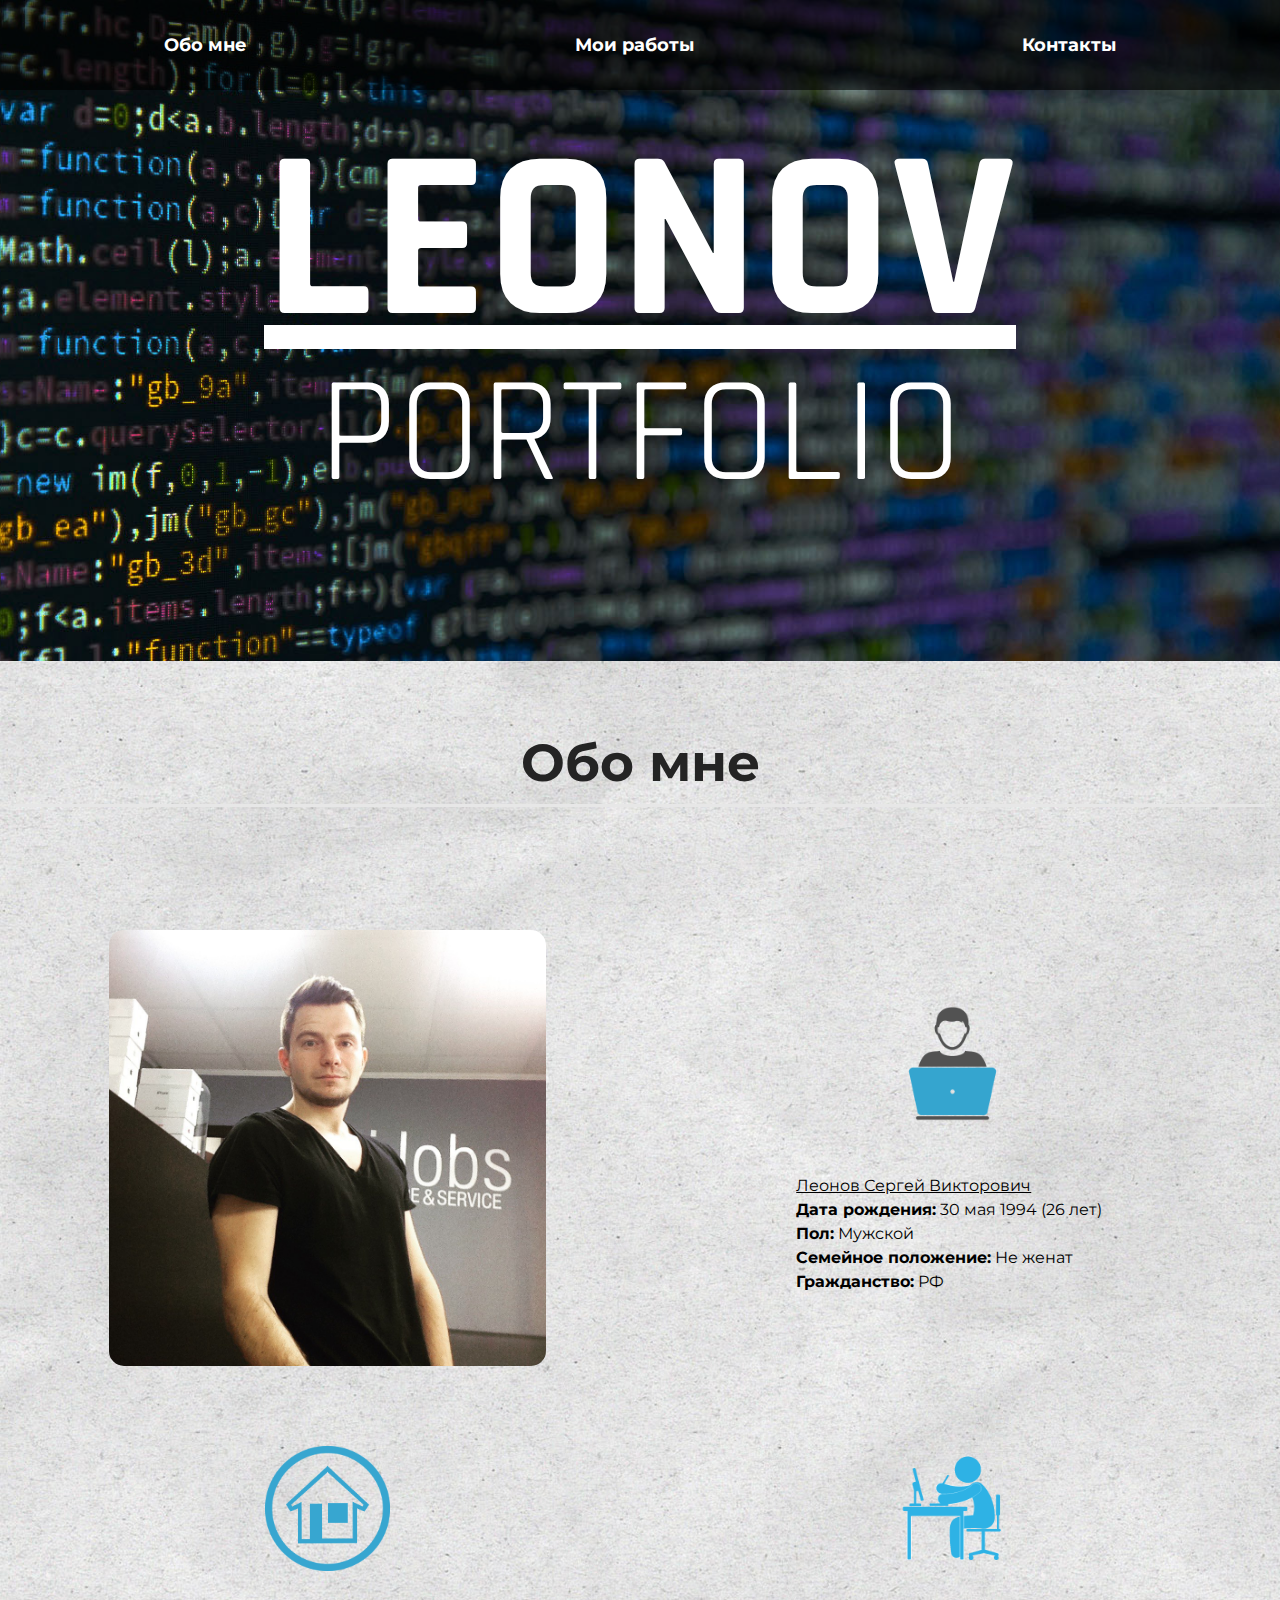
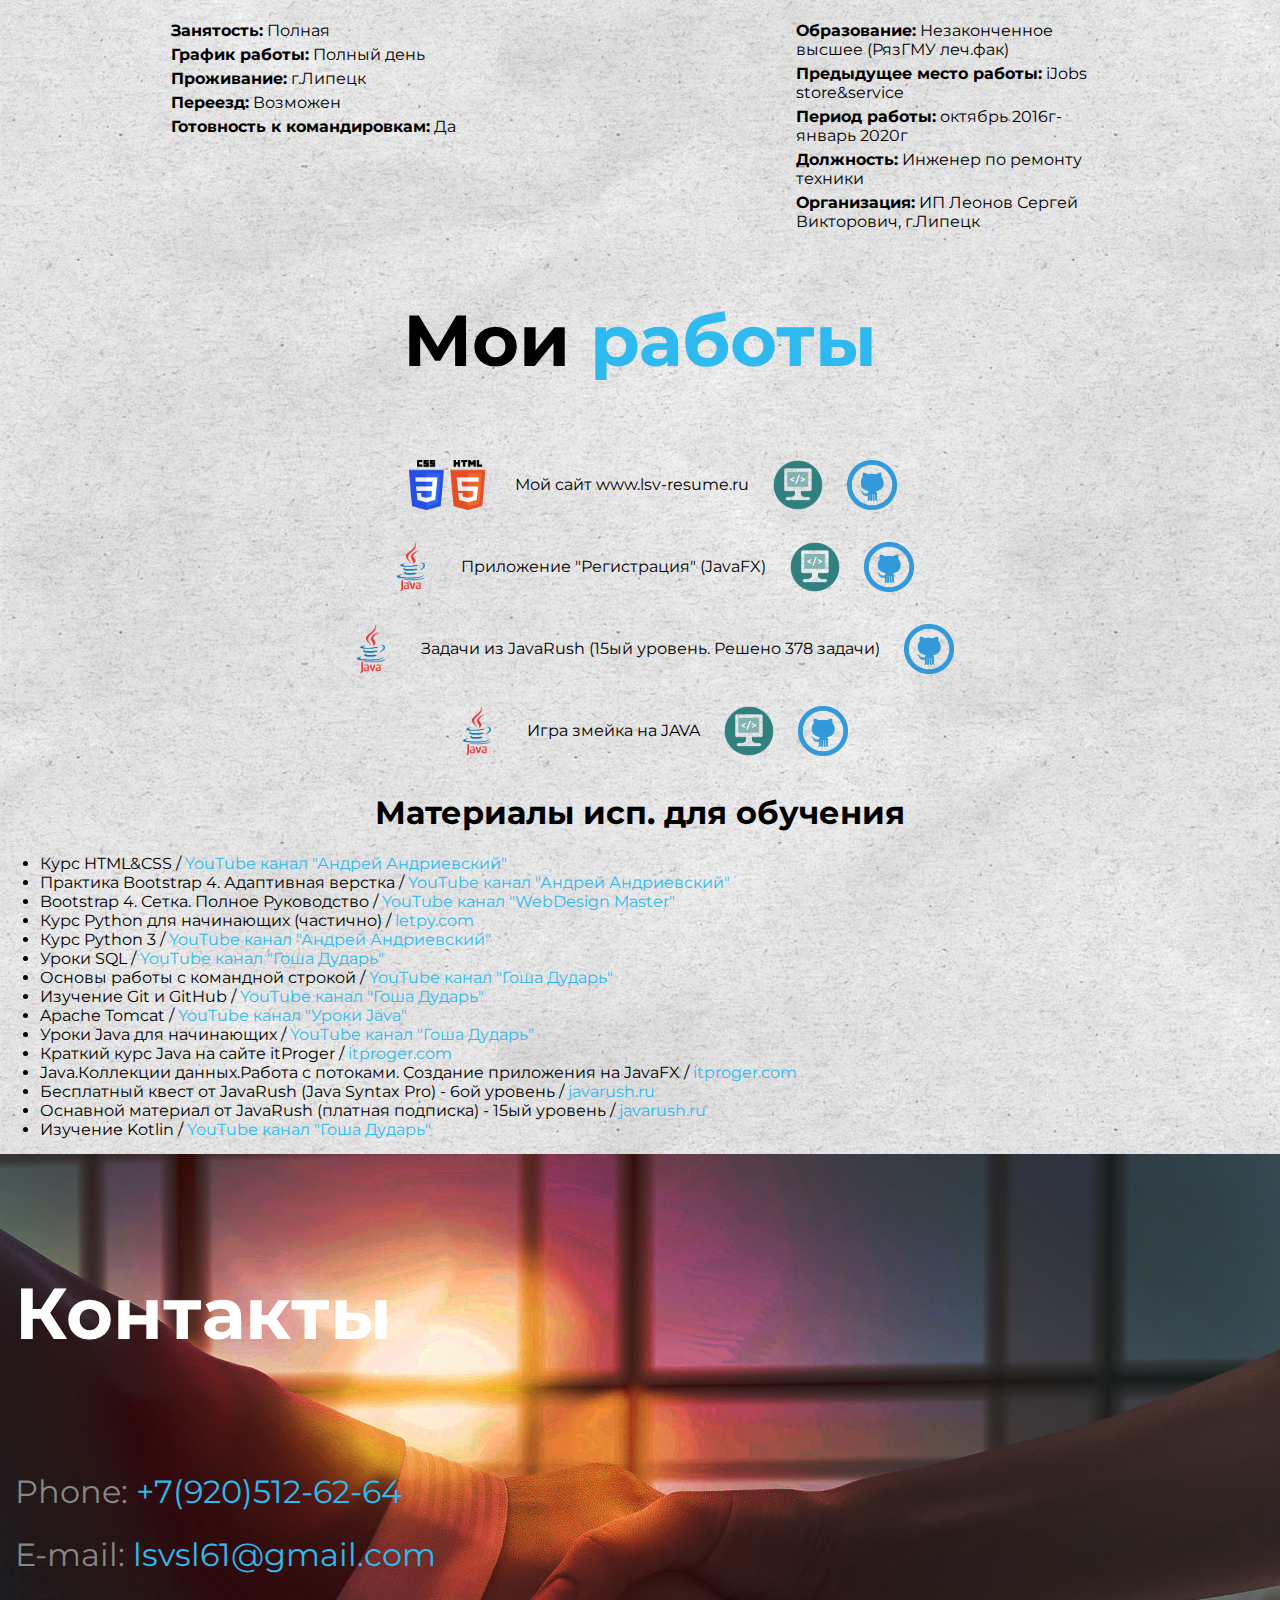
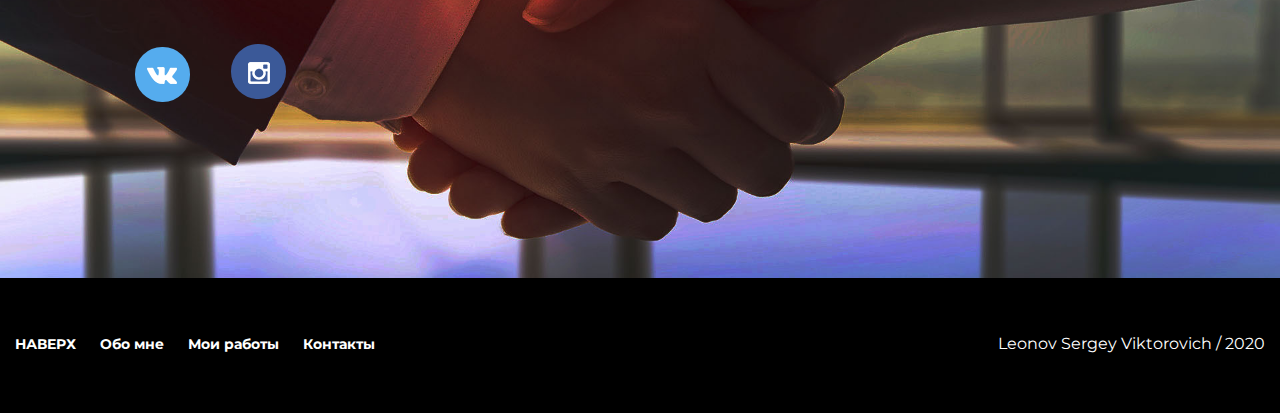
<file: index.html>
<!doctype html>
<html lang="en">
  <head>    
    <meta charset="utf-8">
    <meta name="viewport" content="width=device-width, initial-scale=1, shrink-to-fit=no">
    <link href="https://fonts.googleapis.com/css?family=Montserrat" rel="stylesheet">
    <link rel="stylesheet" href="css/style.css">
    <link rel="stylesheet" href="css/bootstrap-grid.min.css">
    <link href="https://fonts.googleapis.com/css2?family=Rajdhani:wght@500&display=swap" rel="stylesheet">
    <title>LSV.portfolio</title>
  </head>
  <body>
    <div id="up" class="container-fluid">
      <header>
        <div class="row no-gutters align-items-center menu">
          <div class="col-md-12">
            <nav class="d-flex justify-content-around">
              <div class="p-2"><a href="#me">Обо мне</a></div>
              <div class="p-2"><a href="#works">Мои работы</a></div>
              <div class="p-2"><a href="#contacts">Контакты</a></div>
            </nav>
          </div>
        </div>
        <div class="call-to row no-gutters">
          <div class="col-12">
            <h1>LEONOV</h1>
            <p>PORTFOLIO</p>            
          </div>
        </div>
      </header>
    </div>
    <div class="paper"> <!-- DIV PAPER -->    
    <div class="container">
      <section id="me" class="about">
        <h2>Обо мне</h2>
        <div class="row no-gutters aboutme">
          
          <div class="col-sm-12 col-md-6 center">
            <img class="myphoto" src="img/myphoto.jpg" alt="MyPhoto">       
          </div>

          <div class="col-sm-12 col-md-6 center notebookcenter">
            <img src="img/me.png" alt="me" class="other">
            <p class="FIO">Леонов Сергей Викторович</p>
            <p><span>Дата рождения:</span> 30 мая 1994 (26 лет)</p>
            <p><span>Пол:</span> Мужской</p>
            <p><span>Семейное положение:</span> Не женат</p>
            <p><span>Гражданство:</span> РФ</p>           
          </div>

          <div class="col-sm-12 col-md-6 center">
            <img src="img/home.png" alt="home" class="other">
            <p><span>Занятость:</span> Полная
            <p><span>График работы:</span> Полный день</p>
            <p><span>Проживание:</span> г.Липецк</p>
            <p><span>Переезд:</span> Возможен</p>
            <p><span>Готовность к командировкам:</span> Да</p>
          </div>
          <div class="col-sm-12 col-md-6 center">
            <img src="img/work.png" alt="work" class="other">
            <p><span>Образование:</span> Незаконченное высшее (РязГМУ леч.фак)</p>
            <p><span>Предыдущее место работы:</span> iJobs store&service</p>
            <p><span>Период работы:</span> октябрь 2016г- январь 2020г</p>
            <p><span>Должность:</span> Инженер по ремонту техники</p>
            <p><span>Организация:</span> ИП Леонов Сергей Викторович, г.Липецк</p>
          </div>
        </div>
      </section>    
    </div>

<!-- Старый блок "Мои работы" с большими контейнерами и без ссылок на GitHab
    <section id="works" class="container myworks">
      <div class="row no-gutters">
        <h2 class="col-12"><span>Мои</span> работы</h2>
        <div class="col-12 col-lg-6 col-md-12 projects">
          <img src="img/html.png" alt="WEB">
          <div class="name">Создание сайтов</div>
          <span>(HTML/CSS)</span>
          <a href="progsite.html">Заглянуть</a>
        </div>
        <div class="col-12 col-lg-6 col-md-12 projects">
          <img src="img/py-snake.png" alt="Python">
          <div class="name">Мини-игра змейка</div>
          <span>(Python)</span>
          <a href="python.html">Заглянуть</a>
        </div>       
      </div>
    </section>
-->
  
  <section id="works" class="container myworks">
      <div class="row no-gutters">
        <h2 class="col-12"><span>Мои</span> работы</h2>
          <div class="col-12">
            <ul>
              <li><img src="img/htmlcss.png" alt="КАРТИНКА HTML/CSS"></li>              
              <li><p>Мой сайт www.lsv-resume.ru</p></li>
              <li><a href="progsite.html"><img src="img/html.png" alt="КАРТИНКА САЙТА"></a></li>
              <li><a href="https://github.com/lsv-resumedotru/website" target="_blank"><img src="img/git.png" alt="КАРТИНКА GitHub"></a></li>              
            </ul>
          </div>
          <!-- <div class="col-12">
            <ul>
              <li><img src="img/python.png" alt="КАРТИНКА Python"></li>              
              <li><p>Игра змейка на PYTHON</p></li>
              <li><a href="python.html"><img src="img/html.png" alt="КАРТИНКА САЙТА"></a></li>
              <li><img src="img/git.png" alt="КАРТИНКА GitHub"></li>             
            </ul>
          </div> -->
          <div class="col-12"> 
            <ul>
              <li><img src="img/java.png" alt="КАРТИНКА Java"></li>              
              <li><p>Приложение "Регистрация" (JavaFX)</p></li>
              <li><a href="javareg.html"><img src="img/html.png" alt="КАРТИНКА САЙТА"></a></li>
              <li><a href="https://github.com/lsv-resumedotru/RegJava" target="_blank"><img src="img/git.png" alt="КАРТИНКА GitHub"></a></li>            
            </ul>
          </div>
          <div class="col-12">
            <ul>
              <li><img src="img/java.png" alt="КАРТИНКА Java"></li>              
              <li><p>Задачи из JavaRush (15ый уровень. Решено 378 задачи) </p></li>              
              <li><a href="https://github.com/lsv-resumedotru/JavaRush/tree/master/src/com/javarush/task" target="_blank"><img src="img/git.png" alt="КАРТИНКА GitHub"></a></li>              
            </ul>
          </div>
          <div class="col-12">
            <ul>
              <li><img src="img/java.png" alt="КАРТИНКА Java"></li>              
              <li><p>Игра змейка на JAVA</p></li>              
              <li><a href="https://javarush.ru/projects/apps/172168" target="_blank"><img src="img/html.png" alt="КАРТИНКА САЙТА"></a></li>
              <li><a href="https://github.com/lsv-resumedotru/GameSnakeJava" target="_blank"><img src="img/git.png" alt="КАРТИНКА GitHub"></a></li>
            </ul>
          </div>
      </div>
    </section>


    <section class="litra">
      <div>
        <h1> Материалы исп. для обучения</h1>        
      </div>
      <div class="litradiv">
        <ul>
          <li><a href="https://www.youtube.com/watch?v=GFqCX2AefQk&list=PLMB6wLyKp7lV9YoWTMCztq-KXYhYPB09K" target="_blank">Курс HTML&CSS /<span> YouTube канал "Андрей Андриевский"</span></a></li>
          <li><a href="https://www.youtube.com/watch?v=_5v2ETZI7LY&list=PLMB6wLyKp7lVsxWZ1rMH1yeNrf9XAoS_S" target="_blank">Практика Bootstrap 4. Адаптивная верстка /<span> YouTube канал "Андрей Андриевский"</span></a></li>
          <li><a href="https://www.youtube.com/watch?v=2JMMnNOhDoc" target="_blank">Bootstrap 4. Сетка. Полное Руководство /<span> YouTube канал "WebDesign Master"</span></a></li>
          <li><a href="https://letpy.com/" target="_blank">Курс Python для начинающих (частично) /<span> letpy.com</span></a></li>
          <li><a href="https://www.youtube.com/watch?v=IbGUmqCrjuc&list=PLMB6wLyKp7lWSa816Oicnp6X66oZhBrP4" target="_blank">Курс Python 3 /<span> YouTube канал "Андрей Андриевский"</span></a></li>
          <li><a href="https://www.youtube.com/watch?v=lapMmGGFS7k&list=PL0lO_mIqDDFVnLvR39VpEtphQ8bPJ-xR9&index=1&ab_channel=%D0%93%D0%BE%D1%88%D0%B0%D0%94%D1%83%D0%B4%D0%B0%D1%80%D1%8C">Уроки SQL /<span> YouTube канал "Гоша Дударь"</span></a></li>         
          <li><a href="https://www.youtube.com/watch?v=PMopSb1fxuw&ab_channel=%D0%93%D0%BE%D1%88%D0%B0%D0%94%D1%83%D0%B4%D0%B0%D1%80%D1%8C" target="_blank">Основы работы с командной строкой /<span> YouTube канал "Гоша Дударь"</span></a></li>        
          <li><a href="https://www.youtube.com/watch?v=bkNCylkzFRk&list=PL0lO_mIqDDFUesRNkeg46TDd5I6r7p2PI&ab_channel=%D0%93%D0%BE%D1%88%D0%B0%D0%94%D1%83%D0%B4%D0%B0%D1%80%D1%8C" target="_blank">Изучение Git и GitHub /<span> YouTube канал "Гоша Дударь"</span></a></li>
          <li><a href="https://www.youtube.com/watch?v=FE7ygm8CTaY&ab_channel=%D0%A3%D1%80%D0%BE%D0%BA%D0%B8Java" target="_blank">Apache Tomcat /<span> YouTube канал "Уроки Java"</span></a></li>
          <li><a href="https://www.youtube.com/watch?v=Zxpz5tRrUvU&list=PL0lO_mIqDDFW2xXiWSfjT7hEdOUZHVNbK&ab_channel=%D0%93%D0%BE%D1%88%D0%B0%D0%94%D1%83%D0%B4%D0%B0%D1%80%D1%8C" target="_blank">Уроки Java для начинающих /<span> YouTube канал "Гоша Дударь"</span></a></li>
          <li><a href="https://itproger.com/course/one-lesson/8" target="_blank">Краткий курс Java на сайте itProger /<span> itproger.com</span></a></li>
          <li><a href="https://itproger.com/course/java-intermediate" target="_blank">Java.Коллекции данных.Работа с потоками. Создание приложения на JavaFX /<span> itproger.com</span></a></li>
          <li><a href="https://javarush.ru/quests/QUEST_JAVA_SYNTAX_PRO" target="_blank">Бесплатный квест от JavaRush (Java Syntax Pro) - 6ой уровень /<span> javarush.ru</span></a></li>
          <li><a href="https://javarush.ru" target="_blank">Оснавной материал от JavaRush (платная подписка) - 15ый уровень /<span> javarush.ru</span></a></li>
          <li><a href="https://www.youtube.com/watch?v=Zb4aABKDinY&list=PL0lO_mIqDDFUP-pEWtX7mrnmoP4Hxxp6y&index=8&ab_channel=%D0%93%D0%BE%D1%88%D0%B0%D0%94%D1%83%D0%B4%D0%B0%D1%80%D1%8C" target="_blank">Изучение Kotlin /<span> YouTube канал "Гоша Дударь"</span></a></li>
        </ul>
      </div>
    </section>

</div> <!-- DIV PAPER-->

    <section id="contacts" class="footer">
      <div class="container">
        <div class="row no-gutters justify-content-start">
          <div class="col-12 col-lg-6 col-md-12 f-left">
            <div class="contact">Контакты</div>          
            <p>Phone: <span>+7(920)512-62-64</span></p>
            <p>E-mail: <span>lsvsl61@gmail.com</span></p>
            <ul>
              <li class="vk"><a href="https://vk.com/id7544874" target="_blank"><img src="img/vk.png" alt="VK"></a></li>
              <li class="inst"><a href="https://www.instagram.com/lsv.lp/" target="_blank"><img src="img/inst.png" alt=""></a></li>             
            </ul>
          </div>

                <!-- <div class="col-12 col-lg-6 col-md-12 f-right">
                    <img align="center" src="img/jdu.png" alt="Phone">
                </div> -->
        </div>
      </div>
    </section>

    <footer>
      <div class="container">
        <div class="row no-gutters">
          <div class="col-12 col-lg-6">
            <ul>
              <li><a href="#up">НАВЕРХ</a></li>   
              <li><a href="#me">Обо мне</a></li>
              <li><a href="#works">Мои работы</a></li>
              <li><a href="#contacts">Контакты</a></li>
            </ul>
          </div>
          <div class="col-12 col-lg-6">
            <p>Leonov Sergey Viktorovich / 2020</p>
          </div>
        </div>
      </div>
    </footer>
  </body>
</html>
</file>
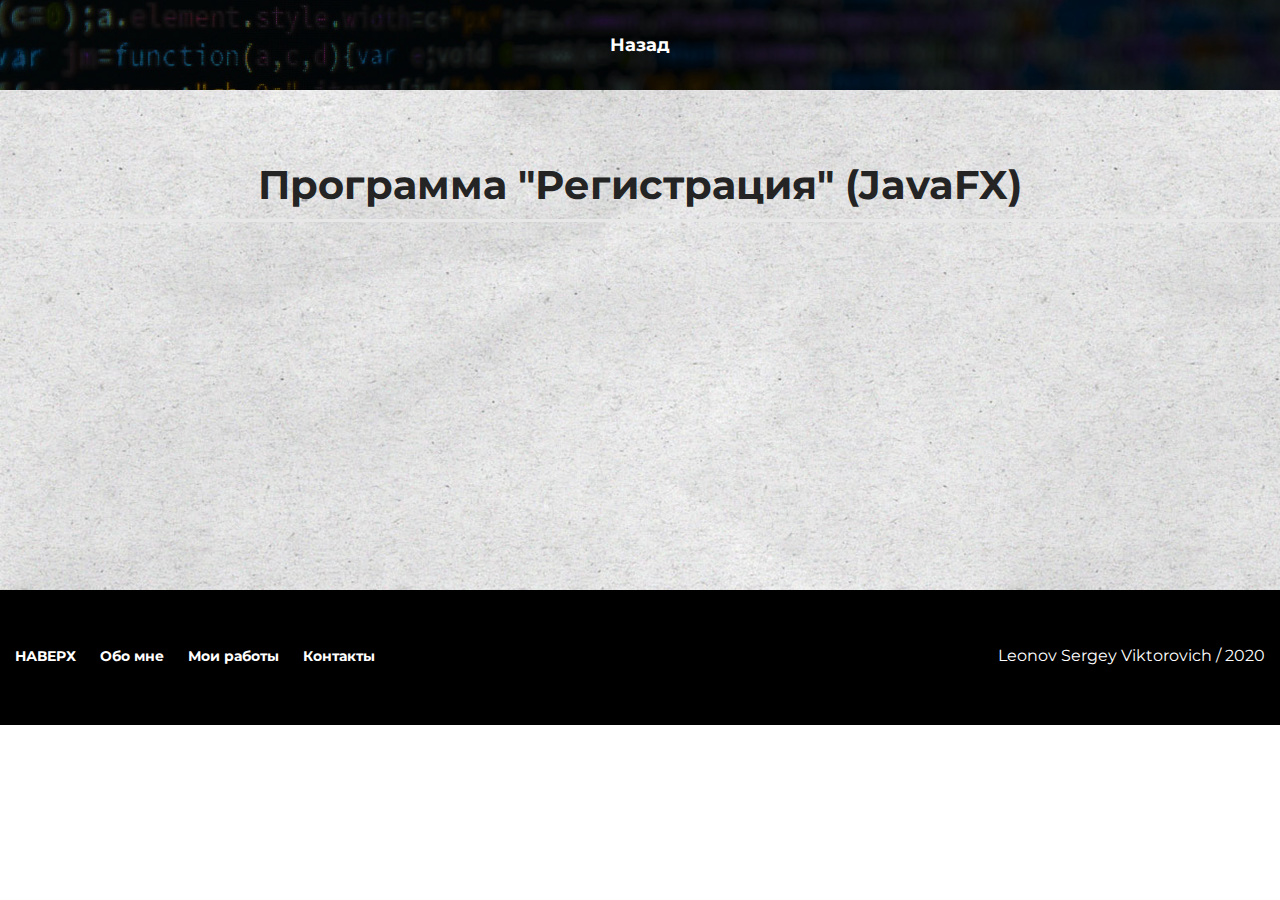
<file: javareg.html>
<!doctype html>
<html lang="en">
  <head>    
    <meta charset="utf-8">
    <meta name="viewport" content="width=device-width, initial-scale=1, shrink-to-fit=no">
    <link href="https://fonts.googleapis.com/css?family=Montserrat" rel="stylesheet">
    <link rel="stylesheet" href="css/style-javareg.css">
    <link rel="stylesheet" href="css/bootstrap-grid.min.css">
    <link href="https://fonts.googleapis.com/css2?family=Rajdhani:wght@500&display=swap" rel="stylesheet">
    <title>LSV.portfolio</title>
  </head>

  <header>
  		<div id="up" class="container-fluid">
      <header>
        <div class="row no-gutters align-items-center menu">
          <div class="col-md-12">
            <nav class="d-flex justify-content-around">
              <div class="p-2"><a href="index.html">Назад</a></div>                          
            </nav>
          </div>
        </div>        
  </header>

  <div class="paper">
  	
  	<div class="tema">
  		<h1>Программа "Регистрация" (JavaFX)</h1>
  	</div>


  <div class="main-video">
    <iframe width="560" height="315" src="https://www.youtube.com/embed/AnWNC6_vxyk" frameborder="0" allow="accelerometer; autoplay; encrypted-media; gyroscope; picture-in-picture" allowfullscreen></iframe>
  </div>

  </div>

  <footer>
      <div class="container">
        <div class="row no-gutters">
          <div class="col-12 col-lg-6">
            <ul>
              <li><a href="#up">НАВЕРХ</a></li>   
              <li><a href="#me">Обо мне</a></li>
              <li><a href="#works">Мои работы</a></li>
              <li><a href="#contacts">Контакты</a></li>
            </ul>
          </div>
          <div class="col-12 col-lg-6">
            <p>Leonov Sergey Viktorovich / 2020</p>
          </div>
        </div>
      </div>
    </footer>

 </html>
</file>
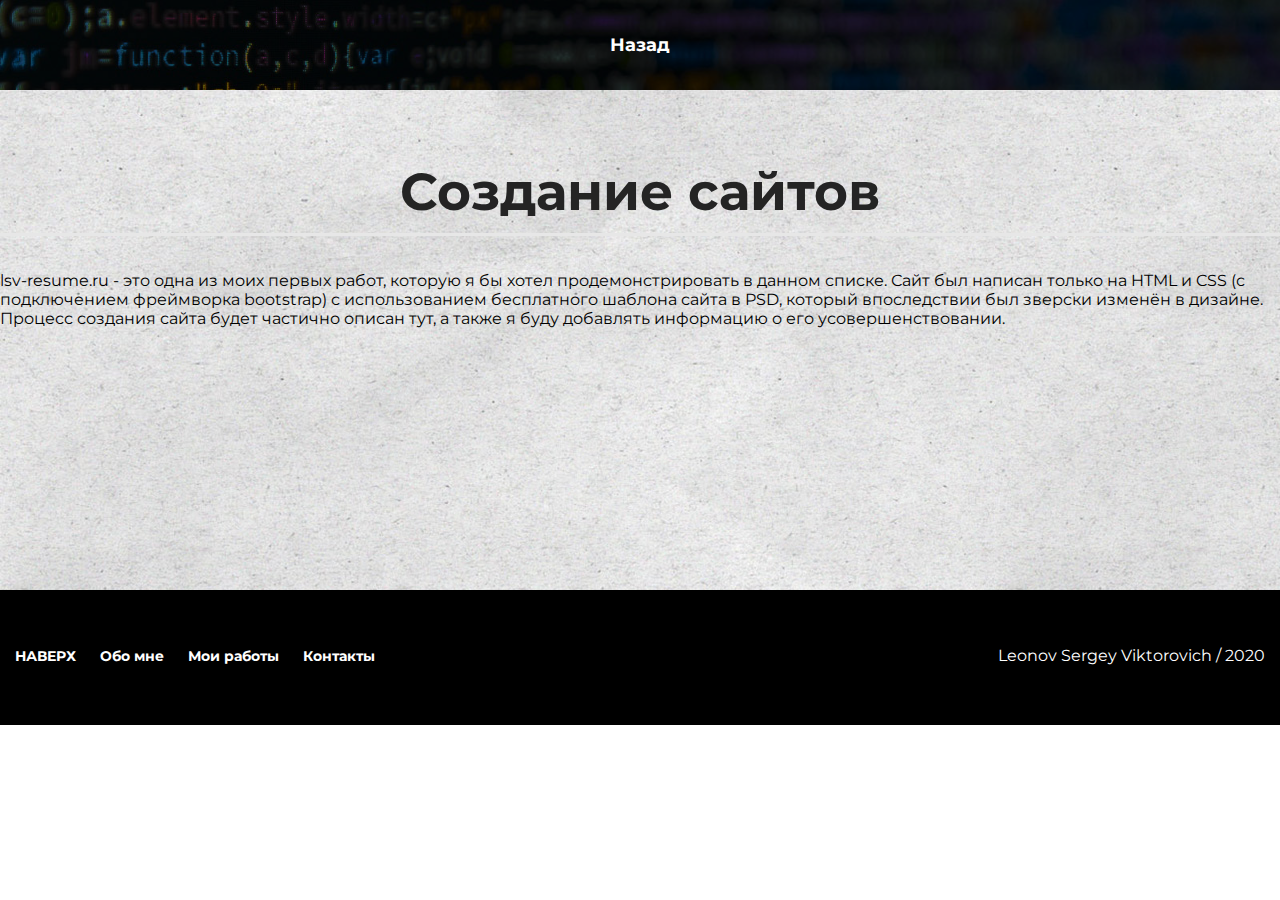
<file: progsite.html>
<!doctype html>
<html lang="en">
  <head>    
    <meta charset="utf-8">
    <meta name="viewport" content="width=device-width, initial-scale=1, shrink-to-fit=no">
    <link href="https://fonts.googleapis.com/css?family=Montserrat" rel="stylesheet">
    <link rel="stylesheet" href="css/style-progsite.css">
    <link rel="stylesheet" href="css/bootstrap-grid.min.css">
    <link href="https://fonts.googleapis.com/css2?family=Rajdhani:wght@500&display=swap" rel="stylesheet">
    <title>LSV.portfolio</title>
  </head>

  <header>
  		<div id="up" class="container-fluid">
      <header>
        <div class="row no-gutters align-items-center menu">
          <div class="col-md-12">
            <nav class="d-flex justify-content-around">
              <div class="p-2"><a href="index.html">Назад</a></div>                          
            </nav>
          </div>
        </div>        
  </header>

  <div class="paper">
  	
  	<div class="tema">
  		<h1>Создание сайтов</h1>
  		<p>lsv-resume.ru - это одна из моих первых работ, которую я бы хотел продемонстрировать в данном списке. Сайт был написан только на HTML и CSS (с подключением фреймворка bootstrap) с использованием бесплатного шаблона сайта в PSD, который впоследствии был зверски изменён в дизайне. Процесс создания сайта будет частично описан тут, а также я буду добавлять информацию о его усовершенствовании.</p>
  	</div>

  </div>

  <footer>
      <div class="container">
        <div class="row no-gutters">
          <div class="col-12 col-lg-6">
            <ul>
              <li><a href="#up">НАВЕРХ</a></li>   
              <li><a href="#me">Обо мне</a></li>
              <li><a href="#works">Мои работы</a></li>
              <li><a href="#contacts">Контакты</a></li>
            </ul>
          </div>
          <div class="col-12 col-lg-6">
            <p>Leonov Sergey Viktorovich / 2020</p>
          </div>
        </div>
      </div>
    </footer>

 </html>
</file>
<file: css/style.css>
body{
	font-family: 'Montserrat', sans-serif;
	max-width: 1652px;
	margin: auto;
}

div.paper{
	background-image: url(../img/back-body.jpg);
}


header{
	height: 661px;
	background-image: url(../img/back-header.jpg);
	background-repeat: no-repeat;
	background-position: center center;
	background-size: cover;
	
}
header div.menu{
	height: 90px;
	background: rgba(0, 0, 0, 0.6);
}

	header nav div a{
	color: #fff;
	font-size: 18px;
	text-decoration: none;
	margin-top: 0px;
	font-weight: bold;
	}

	header nav div a:hover{
	color: #39b9ef;
	text-decoration: none;
	cursor: pointer;
	}

header div.call-to h1{
	margin-top: 10px;
	margin-bottom: 0px;
	text-align: center;
	color: #fff;
	font-size: 240px;
	font-weight: bold;
	text-decoration: underline;
	font-family: 'Rajdhani', sans-serif;
	height: 50%;
	width: 100%;
}

header div.call-to p{
	color: #fff;
	font-size: 150px;
	text-align: center;
	margin-top: -50px;
	font-family: 'Rajdhani', sans-serif;
	height: 50%;
	width: 100%;
}

/**************************************
*************Обо мне*******************
***************************************/

section.about h2{
	color: #242424;
	font-size: 52px;
	text-align: center;
	margin-top: 0px;
	padding-top: 70px;
	border-bottom: 3px solid #e7e7e7;
	padding-bottom: 10px;
} 

div.aboutme div img.other{
	max-width: 20%;
	display: block;
	margin: 0 auto 50px;
}

section.about img.myphoto{
max-width: 70%;
margin: 0;
display: block;
margin-left: auto;
margin-right: auto;
border-radius: 15px 15px 15px 15px;
}

section.about div.aboutme div{
	padding-top: 80px;
}

div.aboutme p{
	max-width: 50%;
	margin: 5px auto;
}

section.about p.FIO{
text-decoration: underline;
}

section.about span{
	font-weight: bold;
}

/* Cтарый блок "Мои работы"

/**************************************
**************MyWorks(старый)**********
***************************************/

/* КРАСИВО, НО НЕ УМЕЩАЮТСЯ 2 БЛОКА В ОДНОЙ ЛИНИИ ИЗ-ЗА доп наростов!!!
section.myworks div.projects{
	border: 3px outset #e7e7e7;
    border-radius: 60px;
    margin: 3px;
}*/
/*
section.myworks h2{
	color: #2ebaee;
	font-size: 72px;
}
section.myworks h2 span{
	color: #000;
}
section.myworks img{
	display: block;
	margin: 0 auto;
	width: 234px;
	height: 234px;
	margin-top: 32px;
}
section.myworks div.name{
	color: #242424;
	font-size: 34px;
	text-align: center;
	margin-top: 30px;
}
section.myworks div.projects span{
	display: block;
	text-align: center;
	font-size: 14px;
	color:#878787;
	margin-top: 15px;
}
section.myworks div.projects a{
	display: block;
	text-align: center;
	text-decoration: none;
	background: #2ebaee;
	height: 45px;
	width: 150px;
	border-radius: 24px;
	font-size: 16px;
	color: #fff;
	line-height: 44px;
	margin:30px auto;
}
section.myworks div.projects a:hover{
	color: #2ebaee;
	background: #fff;
	border: 1px solid #2ebaee;
	}

*/

/**************************************
**************MyWorks(новый)**********
***************************************/

section.myworks h2{
	color: #2ebaee;
	font-size: 72px;
}
section.myworks h2 span{
	color: #000;
}
section.myworks p{
	margin: 0;
}
section.myworks ul{
	list-style-type: none;	
	color: #000;
	text-align: center;
}
section.myworks ul li{
	display: inline-block;
	margin-right: 20px;
	vertical-align: middle;	
}
section.myworks ul li a{
	color: #000;
	font-size: 14px;
	text-decoration: none;
	font-weight: bold;
}
section.myworks ul li a:hover{
	text-decoration: none;
}
section.myworks img{
	max-height: 50px;
	display: block;
	margin: auto;
}

/**************************************
****************Litra******************
***************************************/

section.litra h1{	
	text-align: center;
}

section.litra div.litradiv{
	padding-bottom: 15px;
}

section.litra ul{
	margin-bottom: 0px;
}

section.litra li span{
	color: #2ebaee;
}

section.litra a{
	color: #000;
	text-decoration: none;
}

section.litra a:hover{
	background: #fff;
}
/**************************************
**************Class-footer*************
***************************************/
section.footer{
	background-image: url(../img/arms.jpg);
	background-position: center center;
	background-repeat: no-repeat;
	height: 724px;
	background-size: cover;

}
section.footer div.contact{
	color: #fff;
	font-size: 72px;
	font-weight: bold;
	margin: 115px auto;
}
section.footer p{
	color: #878787;
	font-size: 32px;
	margin: 24px 0 0 0;
}
section.footer p span{
	color: #2ebaee;
}
section.footer ul{
	list-style-type: none;
	margin-top: 70px;
	padding: 0 0 0 120px;
}
section.footer ul li{
	display: inline-block;
	width: 55px;
	height: 55px;
	border-radius: 27px;
	margin-right: 37px;
}
section.footer ul li.vk{
	background: #55acee;
	padding: 20px 12px;
}
section.footer ul li.inst{
	background: #3b5998;
	padding: 18px 16.5px;
}
section.footer ul li:hover{
	background: rgba(130, 130, 130, 0.6);
	cursor: pointer;
}
section.footer div.f-right img{
	display: block;
    margin-left: auto;
    margin-right: auto;
    margin-top: 115px;
    max-width: 70%;
}

/*********************************
************FOOTER****************
**********************************/

footer{
	height: 135px;
	background: #000;
}

footer p{
		text-align: right;
		}

footer p, footer ul{
	list-style-type: none;
	margin-top: 56px;
	padding: 0;
	color: #fff;
}
footer ul li{
	display: inline-block;
	margin-right: 20px;
}
footer ul li a{
	color: #fff;
	font-size: 14px;
	text-decoration: none;
	font-weight: bold;
}
footer ul li a:hover{
	text-decoration: underline;
}
/**************************************
************Адаптивность***************
***************************************/
@media (min-width: 280px) and (max-width: 366.9px){
	
	header{
		max-height: 220px;
		background-size: cover;
	}

	header div.call-to h1{
		width: 100%;
		margin: 30px auto 0;
		text-align: center;
		font-size: 50px;	
	}

	header div.call-to p{
		width: 100%;
		margin: -7px auto;
		text-align: center;
		font-size: 30px;
	}

	section.about h2{
		padding-top: 5px;
	}

	header div.menu{
		height: 50px;
	}

	header nav div a{
		font-size: 12px;
	}

	section.about div.aboutme div{
		padding-top: 0px;
		font-size: 13px;		
	}

	section.about h2{
		font-size: 30px;
	}

	div.aboutme div img.other{
		margin-top: 20px;
		margin-bottom: 20px;
	}

	section.myworks h2{
		font-size: 40px;
		margin-bottom: 0px;
		text-align: center;
	}

	section.myworks p{
		font-size: 14px;		
	}

	section.myworks img{
		max-height: 18px;
	}

	section.litra h1{
		text-align: center;
		font-size: 12px;
	}

	section.litra li{
		font-size: 10px;
	}

	section.footer p{
		font-size: 25px;
		text-align: center;
	}

	section.footer div.contact{
		margin: 40px auto;
    	text-align: center;
	}

	section.footer div.f-right img{
		display: none;
	}

	section.footer{
		height: auto;
	}	
	section.footer ul {
	    list-style-type: none;
	    padding: 20px;
	    margin: 0 0 0 22%;
	}
	footer ul li {
	    display: inline-block;
	    margin-right: 12px;
	}
	footer p, footer ul {
	    list-style-type: none;
	    margin-top: 20px;
	    padding: 0 10px;
	    color: #fff;
	    text-align: center;
	}
	footer ul li a{
		font-size: 12px;
	}
	footer{
		max-height: 110px;
	}	

	div.aboutme p{
		max-width: 90%;
	}
	section.myworks h2{
		font-size: 30px;
	}
	section.footer div.contact{
		margin: 10px auto;
		font-size: 15px;
	}
	section.footer p{
		font-size: 15px;
    	text-align: center;
	}
	section.footer div.contact{
		margin: 40px auto;
    	text-align: center;
	}

	section.footer div.f-right img{
		display: none;
	}

	section.footer{
		height: auto;
	}	
	section.footer ul {
	    list-style-type: none;
	    padding: 20px;
	    margin: 0 0 0 0%;
	    text-align: center;
	}
	section.footer ul li.vk{		
		margin-left: 23px;
		margin-right: 23px;
	}
	section.footer ul li.inst{
		
		margin-left: 23px;
		margin-right: 23px;
		text-align: right;
	}
	footer ul li {
	    display: inline-block;
	    margin-right: 12px;
	}
	footer p, footer ul {
	    list-style-type: none;
	    margin-top: 5px;
	    padding: 0 10px;
	    color: #fff;
	    text-align: center;
	    font-size: 10px;
	}		
	footer ul li a{
		font-size: 8px;
	}
	footer{
		max-height: 60px;
	}
}

@media (min-width: 367px) and (max-width: 575.98px) { 

	header{
		max-height: 270px;
		background-size: cover;
	}

	header div.call-to h1{
		width: 100%;
		margin: 30px auto 0;
		text-align: center;
		font-size: 50px;	
	}

	header div.call-to p{
		width: 100%;
		margin: -7px auto;
		text-align: center;
		font-size: 30px;
	}	

	section.about h2{
		padding-top: 20px;
	}

	section.about div.aboutme div{
		padding-top: 0px;
		font-size: 13px;		
	}

	section.about h2{
		font-size: 30px;
	}

	div.aboutme div img.other{
		margin-top: 20px;
		margin-bottom: 20px;
	}

	section.myworks h2{
		font-size: 40px;
		margin-bottom: 0px;
		text-align: center;
	}

	section.myworks p{
		font-size: 12px;		
	}

	section.myworks img{
		max-height: 18px;
	}

	section.myworks ul{
		padding: 0;
	}

	section.litra h1{
		text-align: center;
		font-size: 12px;
	}
	section.litra li{
		font-size: 10px;
	}

	section.footer p{
		font-size: 25px;
		text-align: center;
	}

	section.footer div.contact{
		margin: 40px auto;
    	text-align: center;
	}

	section.footer div.f-right img{
		display: none;
	}

	section.footer{
		height: auto;
	}	
	section.footer ul {
	    list-style-type: none;
	    max-height: 10%;
	    padding: 20px;
	    margin: 0 0 0 22%;
	}
	footer ul li {
	    display: inline-block;
	    margin-right: 12px;
	}
	footer p, footer ul {
	    list-style-type: none;
	    margin-top: 5px;
	    padding: 0 10px;
	    color: #fff;
	    text-align: center;
	}

	footer ul li a{
		font-size: 12px;
	}
	footer{
		max-height: 90px;
	}

}

@media (min-width: 576px) and (max-width: 767.98px) { 

	header{
		max-height: 420px;
	}
	section.about h2{
		padding-top: 15px;
	}
	section.about div.aboutme div{
		padding-top: 0px;		
	}
	div.aboutme div img.other{
		margin-top: 20px;
    	margin-bottom: 20px;
	}
	header div.call-to h1{
		width: 100%;
		margin: 0 auto;
		text-align: center;
		font-size: 150px;
	}
	header div.call-to p{
		width: 100%;
		margin:0 auto;
		text-align: center;
		font-size: 100px;
	}
	section.myworks h2{
		font-size: 48px;
		text-align: center;
	}
	section.myworks p{
		font-size: 17px;		
	}
	section.myworks img{
		max-height: 30px;
	}
	section.litra h1{
		text-align: center;
	}
	section.litra li{
		font-size: 14px;
	}	
	section.footer div.contact {
	    color: #fff;
	    font-size: 48px;
	    font-weight: bold;
	    margin-top: 35px;
	    margin-bottom: 0;
	    text-align: center;
	}
	section.footer p {
	    color: #878787;	    
	    margin: 14px auto;
	    text-align: center;
	}
	section.footer ul {
	    list-style-type: none;
	    padding: 20px;
	    margin: 0 0 0 30%;
	}
	section.footer div.f-right img{
		display: none;
	}
	section.footer{	    
	    height: 350px;
	}
	footer ul li {
	    display: inline-block;
	    margin-right: 12px;
	}
	footer p, footer ul {
	    list-style-type: none;
	    margin-top: 20px;
	    padding: 0 10px;
	    color: #fff;
	    text-align: center;
	}
	
}

@media (min-width: 768px) and (max-width: 991.98px) { 
	header div.call-to h1{
		width: 100%;
		margin:0 auto;
		text-align: center;		
	}
	header div.call-to p{
		width: 100%;
		margin:0 auto;
		text-align: center;		
	}
	body{
		margin: 0 -15px;
	}
	header{
		height: 560px;
	}		
	div.aboutme p{
		max-width: 90%;
	}	
	section.myworks h2 {
	    font-size: 48px;
	    text-align: center;
	}	
	section.footer div.contact {
	    color: #fff;
	    font-size: 48px;
	    font-weight: bold;
	    margin-top: 35px;
	    margin-bottom: 0;
	    text-align: center;
	}
	section.footer p {
	    color: #878787;
	    font-size: 24px;
	    margin: 14px auto;
	    text-align: center;
	}
	section.footer p.adress {
	    font-size: 16px;
	    color: #878787;
	    margin-top: 20px;
	    text-align: center;
	}
	section.footer ul {
	    list-style-type: none;
	    padding: 20px;
	    margin: 0 0 0 37%;
	}
	section.footer ul li {
	    display: inline-block;
	    width: 55px;
	    height: 55px;
	    border-radius: 27px;
	}
	section.footer{
	    background-position: center;
	    background-repeat: no-repeat;
	    height: 300px;
	}
	section.footer div.f-right img{
		display: none;
	}
	footer ul li {
	    display: inline-block;
	    margin-right: 12px;
	}
	footer p, footer ul {
	    list-style-type: none;
	    margin-top: 20px;
	    padding: 0 10px;
	    color: #fff;
	    text-align: center;
	}
}

@media (min-width: 992px) and (max-width: 1199.98px) {
	
	header div.call-to h1{
		width: 90%
		margin:0 auto;
		text-align: center;
	}
	section.myworks h2{
		text-align: center;
		font-size: 48px;
	}	
	section.myworks div.name{
		font-size: 24px;
	}
	section.myworks{
		height: auto;
	}
	section.footer{
		height: auto;
	}
	section.footer div.contact{
		font-size: 36px;
	}
	section.footer p.adress{
		font-size: 14px;
	}
	section.footer p{
		font-size: 24px;
	}
	section.footer ul li{
		margin-right: 10px;
	}	
	footer p{
		text-align: right;
	}
}

@media (min-width: 1200px){
	header div.call-to h1{
		width: 100%;
		margin:0 auto;
		text-align: center;
		
	}
	header div.call-to p{
		width: 100%;
		margin:0 auto;
		text-align: center;
		
	}	
	section.myworks h2{
		text-align: center;
	}
	section.about div.notebookcenter{
		margin: auto;
	}
}
</file>
<file: css/style-javareg.css>
body{
	font-family: 'Montserrat', sans-serif;
	max-width: 1652px;
	margin: auto;
}

header{
	height: 90px;
	background-image: url(../img/back-header.jpg);
	background-repeat: no-repeat;
	background-position: center center;
	background-size: cover;	
}

header div.menu{
	height: 90px;
	background: rgba(0, 0, 0, 0.6);
}

header nav div a{
	color: #fff;
	font-size: 18px;
	text-decoration: none;
	margin-top: 0px;
	font-weight: bold;
}

header nav div a:hover{
	color: #39b9ef;
	text-decoration: none;
	cursor: pointer;
}

div.paper{
	height: 500px;
	background-image: url(../img/back-body.jpg);
}

div.tema h1{
	color: #242424;
	font-size: 40px;
	text-align: center;
	margin-top: 0px;
	padding-top: 70px;
	border-bottom: 3px solid #e7e7e7;
	padding-bottom: 10px;
}

div.main-video{
	text-align: center;
}

/*********************************
************FOOTER****************
**********************************/

footer{
	height: 135px;
	background: #000;
}

footer p{
		text-align: right;
		}

footer p, footer ul{
	list-style-type: none;
	margin-top: 56px;
	padding: 0;
	color: #fff;
}
footer ul li{
	display: inline-block;
	margin-right: 20px;
}
footer ul li a{
	color: #fff;
	font-size: 14px;
	text-decoration: none;
	font-weight: bold;
}
footer ul li a:hover{
	text-decoration: underline;
}
/**************************************
************Адаптивность***************
***************************************/
@media (min-width: 280px) and (max-width: 366.9px){
	
	div.tema h1{	
	font-size: 12px;
	padding: 10px;
	}

	div.paper{
	height: 250px;
	}

	iframe{
		width:315px;
		height: 190px;
	}

	header div.call-to h1{
		width: 100%;
		margin: 30px auto 0;
		text-align: center;
		font-size: 50px;	
	}

	header div.call-to p{
		width: 100%;
		margin: -7px auto;
		text-align: center;
		font-size: 30px;
	}

	section.about h2{
		padding-top: 5px;
	}

	header div.menu{
		height: 50px;
	}

	header nav div a{
		font-size: 12px;
	}

	footer ul li {
	    display: inline-block;
	    margin-right: 12px;
	}
	footer p, footer ul {
	    list-style-type: none;
	    margin-top: 20px;
	    padding: 0 10px;
	    color: #fff;
	    text-align: center;
	}
	footer ul li a{
		font-size: 12px;
	}
	footer{
		max-height: 110px;
	}	

	
	footer ul li {
	    display: inline-block;
	    margin-right: 12px;
	}
	footer p, footer ul {
	    list-style-type: none;
	    margin-top: 5px;
	    padding: 0 10px;
	    color: #fff;
	    text-align: center;
	    font-size: 10px;
	}		
	footer ul li a{
		font-size: 8px;
	}
	footer{
		max-height: 60px;
	}
}

@media (min-width: 367px) and (max-width: 575.98px) { 

	div.tema h1{	
	font-size: 12px;
	padding: 10px;
	}

	div.paper{
	height: 250px;
	}

	footer ul li {
	    display: inline-block;
	    margin-right: 12px;
	}
	footer p, footer ul {
	    list-style-type: none;
	    margin-top: 5px;
	    padding: 0 10px;
	    color: #fff;
	    text-align: center;
	}

	footer ul li a{
		font-size: 12px;
	}
	footer{
		max-height: 90px;
	}

	iframe{
		width:367px;
		height: 190px;
	}

}

@media (min-width: 576px) and (max-width: 767.98px) { 

	footer ul li {
	    display: inline-block;
	    margin-right: 12px;
	}
	footer p, footer ul {
	    list-style-type: none;
	    margin-top: 20px;
	    padding: 0 10px;
	    color: #fff;
	    text-align: center;
	}
	
}

@media (min-width: 768px) and (max-width: 991.98px) { 
	body{
		margin: 0 -15px;
	}	
	footer ul li {
	    display: inline-block;
	    margin-right: 12px;
	}
	footer p, footer ul {
	    list-style-type: none;
	    margin-top: 20px;
	    padding: 0 10px;
	    color: #fff;
	    text-align: center;
	}
}

@media (min-width: 992px) and (max-width: 1199.98px) {
	footer p{
		text-align: right;
	}
}

@media (min-width: 1200px){
	
}
</file>
<file: css/style-progsite.css>
body{
	font-family: 'Montserrat', sans-serif;
	max-width: 1652px;
	margin: auto;
}

header{
	height: 90px;
	background-image: url(../img/back-header.jpg);
	background-repeat: no-repeat;
	background-position: center center;
	background-size: cover;	
}

header div.menu{
	height: 90px;
	background: rgba(0, 0, 0, 0.6);
}

header nav div a{
	color: #fff;
	font-size: 18px;
	text-decoration: none;
	margin-top: 0px;
	font-weight: bold;
}

header nav div a:hover{
	color: #39b9ef;
	text-decoration: none;
	cursor: pointer;
}

div.paper{
	height: 500px;
	background-image: url(../img/back-body.jpg);
}

div.tema h1{
	color: #242424;
	font-size: 52px;
	text-align: center;
	margin-top: 0px;
	padding-top: 70px;
	border-bottom: 3px solid #e7e7e7;
	padding-bottom: 10px;
}

/*********************************
************FOOTER****************
**********************************/

footer{
	height: 135px;
	background: #000;
}

footer p{
		text-align: right;
		}

footer p, footer ul{
	list-style-type: none;
	margin-top: 56px;
	padding: 0;
	color: #fff;
}
footer ul li{
	display: inline-block;
	margin-right: 20px;
}
footer ul li a{
	color: #fff;
	font-size: 14px;
	text-decoration: none;
	font-weight: bold;
}
footer ul li a:hover{
	text-decoration: underline;
}
/**************************************
************Адаптивность***************
***************************************/
@media (min-width: 280px) and (max-width: 366.9px){
	
	header div.call-to h1{
		width: 100%;
		margin: 30px auto 0;
		text-align: center;
		font-size: 50px;	
	}

	header div.call-to p{
		width: 100%;
		margin: -7px auto;
		text-align: center;
		font-size: 30px;
	}

	section.about h2{
		padding-top: 5px;
	}

	header div.menu{
		height: 50px;
	}

	header nav div a{
		font-size: 12px;
	}

	footer ul li {
	    display: inline-block;
	    margin-right: 12px;
	}
	footer p, footer ul {
	    list-style-type: none;
	    margin-top: 20px;
	    padding: 0 10px;
	    color: #fff;
	    text-align: center;
	}
	footer ul li a{
		font-size: 12px;
	}
	footer{
		max-height: 110px;
	}	

	
	footer ul li {
	    display: inline-block;
	    margin-right: 12px;
	}
	footer p, footer ul {
	    list-style-type: none;
	    margin-top: 5px;
	    padding: 0 10px;
	    color: #fff;
	    text-align: center;
	    font-size: 10px;
	}		
	footer ul li a{
		font-size: 8px;
	}
	footer{
		max-height: 60px;
	}
}

@media (min-width: 367px) and (max-width: 575.98px) { 

	footer ul li {
	    display: inline-block;
	    margin-right: 12px;
	}
	footer p, footer ul {
	    list-style-type: none;
	    margin-top: 5px;
	    padding: 0 10px;
	    color: #fff;
	    text-align: center;
	}

	footer ul li a{
		font-size: 12px;
	}
	footer{
		max-height: 90px;
	}

}

@media (min-width: 576px) and (max-width: 767.98px) { 

	footer ul li {
	    display: inline-block;
	    margin-right: 12px;
	}
	footer p, footer ul {
	    list-style-type: none;
	    margin-top: 20px;
	    padding: 0 10px;
	    color: #fff;
	    text-align: center;
	}
	
}

@media (min-width: 768px) and (max-width: 991.98px) { 
	body{
		margin: 0 -15px;
	}	
	footer ul li {
	    display: inline-block;
	    margin-right: 12px;
	}
	footer p, footer ul {
	    list-style-type: none;
	    margin-top: 20px;
	    padding: 0 10px;
	    color: #fff;
	    text-align: center;
	}
}

@media (min-width: 992px) and (max-width: 1199.98px) {
	footer p{
		text-align: right;
	}
}

@media (min-width: 1200px){
	
}
</file>
